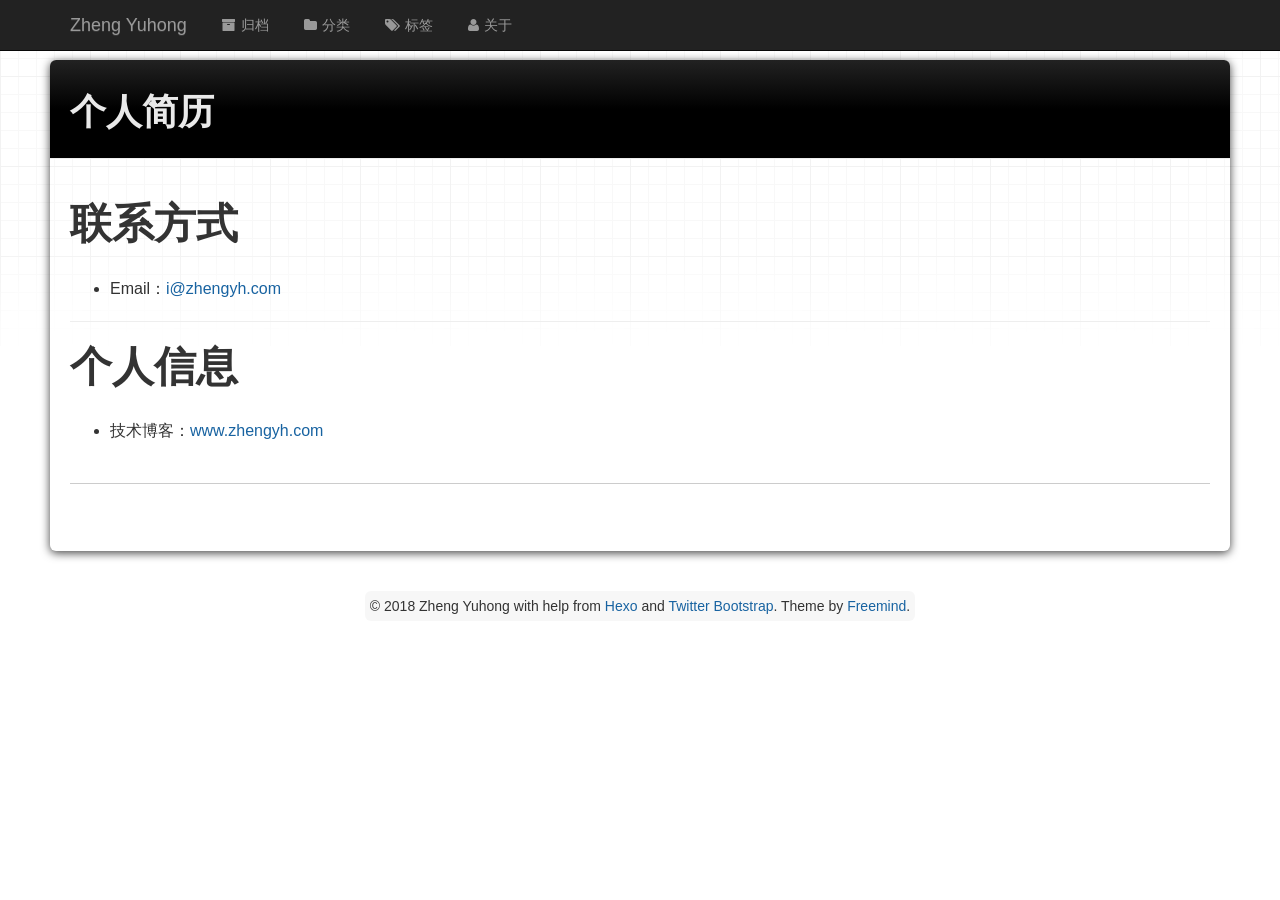
<file: about/index.html>
<!DOCTYPE HTML>
<html>
<head>
  <meta charset="utf-8">
  
  <title>个人简历 | Zheng Yuhong</title>
  <meta name="author" content="Zheng Yuhong">
  
  <meta name="description" content="Zheng Yuhong&#39;s blog">
  
  
  <meta name="viewport" content="width=device-width, initial-scale=1, maximum-scale=1">

  <meta property="og:title" content="个人简历"/>
  <meta property="og:site_name" content="Zheng Yuhong"/>

  
    <meta property="og:image" content="undefined"/>
  

  
  
    <link href="/favicon.png" rel="icon">
  
  
  <link rel="stylesheet" href="/css/bootstrap.min.css" media="screen" type="text/css">
  <link rel="stylesheet" href="/css/font-awesome.css" media="screen" type="text/css">
  <link rel="stylesheet" href="/css/style.css" media="screen" type="text/css">
  <link rel="stylesheet" href="/css/responsive.css" media="screen" type="text/css">
  <link rel="stylesheet" href="/css/highlight.css" media="screen" type="text/css">
  <link rel="stylesheet" href="/css/google-fonts.css" media="screen" type="text/css">
  <!--[if lt IE 9]><script src="//html5shiv.googlecode.com/svn/trunk/html5.js"></script><![endif]-->

  <script src="/js/jquery-2.0.3.min.js"></script>

  <!-- analytics -->
  



</head>

 <body>  
  <nav id="main-nav" class="navbar navbar-inverse navbar-fixed-top" role="navigation">
    <div class="container">
      <button type="button" class="navbar-header navbar-toggle" data-toggle="collapse" data-target=".navbar-collapse">
		<span class="sr-only">Toggle navigation</span>
        <span class="icon-bar"></span>
        <span class="icon-bar"></span>
        <span class="icon-bar"></span>
      </button>
	  <a class="navbar-brand" href="/">Zheng Yuhong</a>
      <div class="collapse navbar-collapse nav-menu">
		<ul class="nav navbar-nav">
		  
		  <li>
			<a href="/archives" title="文章归档">
			  <i class="fa fa-archive"></i>归档
			</a>
		  </li>
		  
		  <li>
			<a href="/categories" title="文章分类">
			  <i class="fa fa-folder"></i>分类
			</a>
		  </li>
		  
		  <li>
			<a href="/tags" title="文章标签">
			  <i class="fa fa-tags"></i>标签
			</a>
		  </li>
		  
		  <li>
			<a href="/about" title="我的简历">
			  <i class="fa fa-user"></i>关于
			</a>
		  </li>
		  
		</ul>
      </div>
    </div> <!-- container -->
</nav>
<div class="clearfix"></div>

  <div class="container">
  	<div class="content">
    	 
	
		<div class="page-header">		
			<h1> 个人简历</h1>
		</div>		
	



<div class="row page">
	<!-- cols -->
	
	<div class="col-md-12">
	

	<!-- content -->
	<div class="mypage">		
	  		

	  <h1 id="联系方式"><a href="#联系方式" class="headerlink" title="联系方式"></a>联系方式</h1><ul>
<li>Email：<a href="mailto:i@zhengyh.com" target="_blank" rel="noopener">i@zhengyh.com</a></li>
</ul>
<hr>
<h1 id="个人信息"><a href="#个人信息" class="headerlink" title="个人信息"></a>个人信息</h1><ul>
<li>技术博客：<a href="http://www.zhengyh.com" target="_blank" rel="noopener">www.zhengyh.com</a></li>
</ul>
	  
	</div>

	<div>
  	<center>
	<div class="pagination">
<ul class="pagination">
	 
</ul>
</div>

    </center>
	</div>
	
	<!-- comment -->
	
	</div> <!-- col-md-9/col-md-12 -->
		
		

</div><!-- row -->

<script type="text/javascript">
  var duoshuoQuery = { short_name: 'zhengyuhong' };
  (function() {
    var ds = document.createElement('script');
    ds.type = 'text/javascript';
    ds.async = true;
    ds.src = 'http://static.duoshuo.com/embed.js';
    ds.charset = 'UTF-8';
    (document.getElementsByTagName('head')[0] || document.getElementsByTagName('body')[0]).appendChild(ds);
  })();
</script>



	</div>
  </div>
  <div class="container-narrow">
  <footer> <p>
  &copy; 2018 Zheng Yuhong
  
      with help from <a href="http://hexo.io/" target="_blank">Hexo</a> and <a href="http://getbootstrap.com/" target="_blank">Twitter Bootstrap</a>. Theme by <a href="http://github.com/wzpan/hexo-theme-freemind/">Freemind</a>.    
</p> </footer>
</div> <!-- container-narrow -->
  


  
<a id="gotop" href="#">   
  <span>▲</span> 
</a>

<script src="/js/jquery.imagesloaded.min.js"></script>
<script src="/js/gallery.js"></script>
<script src="/js/bootstrap.min.js"></script>
<script src="/js/main.js"></script>
<script src="/js/search.js"></script> 


<link rel="stylesheet" href="/fancybox/jquery.fancybox.css" media="screen" type="text/css">
<script src="/fancybox/jquery.fancybox.pack.js"></script>
<script type="text/javascript">
(function($){
  $('.fancybox').fancybox();
})(jQuery);
</script>



   <script type="text/javascript">      
     var search_path = "search.xml";
	 if (search_path.length == 0) {
	 	search_path = "search.xml";
	 }
	 var path = "/" + search_path;
     searchFunc(path, 'local-search-input', 'local-search-result');
   </script>

</body>
   </html>
</file>
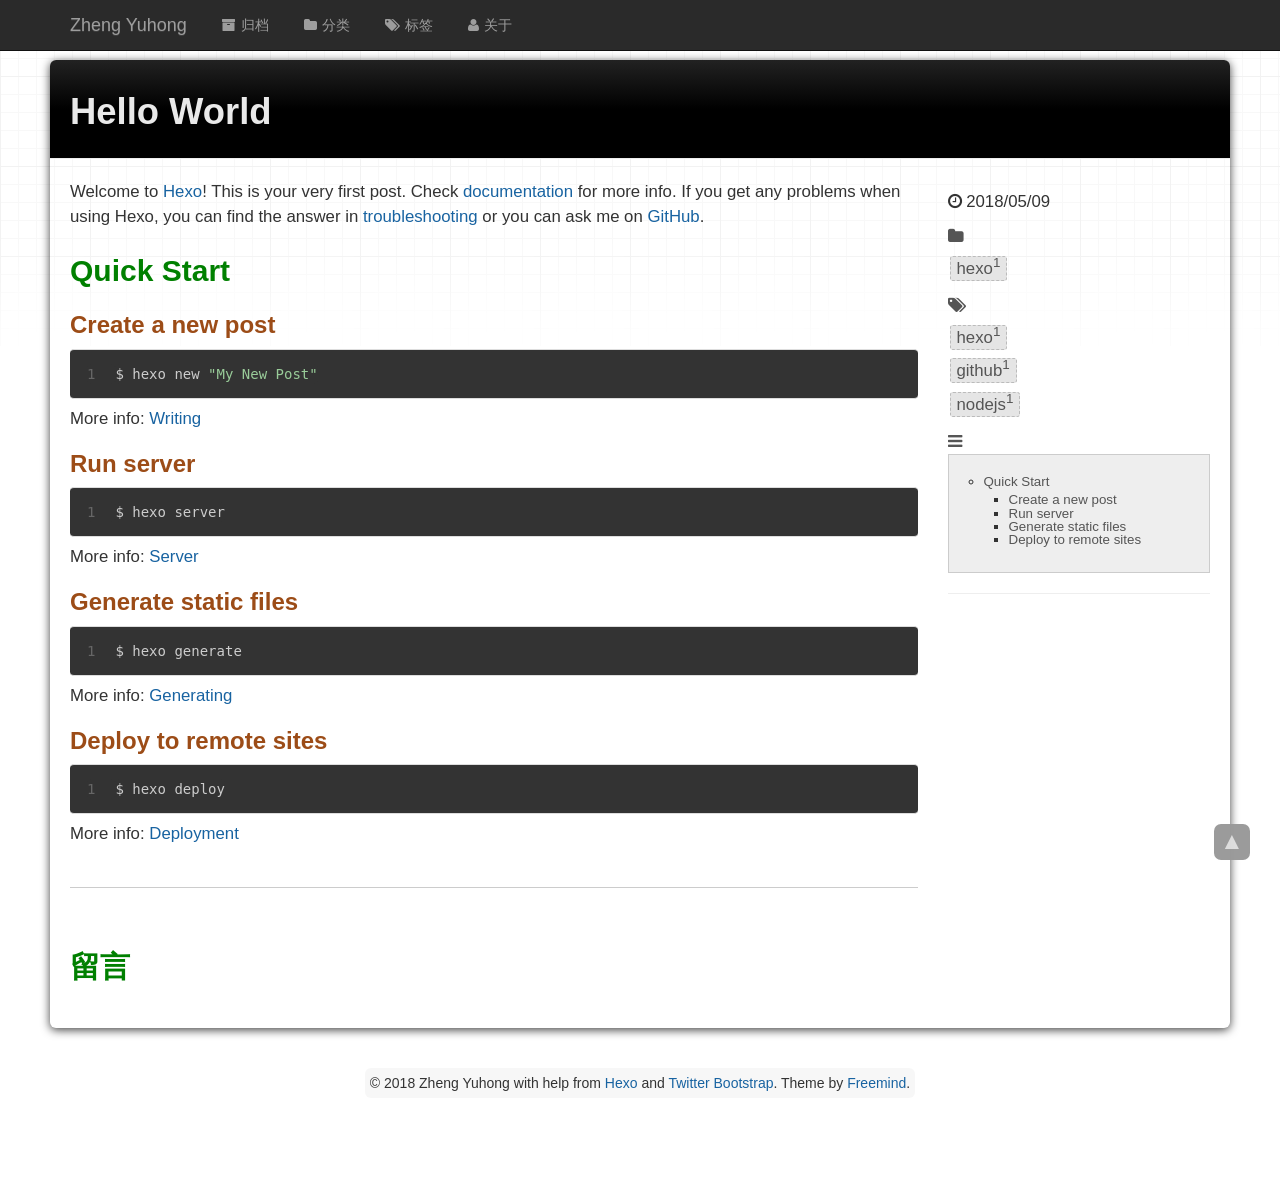
<file: hello-world/index.html>
<!DOCTYPE HTML>
<html>
<head>
  <meta charset="utf-8">
  
  <title>Hello World | Zheng Yuhong</title>
  <meta name="author" content="Zheng Yuhong">
  
  <meta name="description" content="Zheng Yuhong&#39;s blog">
  
  
  <meta name="viewport" content="width=device-width, initial-scale=1, maximum-scale=1">

  <meta property="og:title" content="Hello World"/>
  <meta property="og:site_name" content="Zheng Yuhong"/>

  
    <meta property="og:image" content="undefined"/>
  

  
  
    <link href="/favicon.png" rel="icon">
  
  
  <link rel="stylesheet" href="/css/bootstrap.min.css" media="screen" type="text/css">
  <link rel="stylesheet" href="/css/font-awesome.css" media="screen" type="text/css">
  <link rel="stylesheet" href="/css/style.css" media="screen" type="text/css">
  <link rel="stylesheet" href="/css/responsive.css" media="screen" type="text/css">
  <link rel="stylesheet" href="/css/highlight.css" media="screen" type="text/css">
  <link rel="stylesheet" href="/css/google-fonts.css" media="screen" type="text/css">
  <!--[if lt IE 9]><script src="//html5shiv.googlecode.com/svn/trunk/html5.js"></script><![endif]-->

  <script src="/js/jquery-2.0.3.min.js"></script>

  <!-- analytics -->
  



</head>

 <body>  
  <nav id="main-nav" class="navbar navbar-inverse navbar-fixed-top" role="navigation">
    <div class="container">
      <button type="button" class="navbar-header navbar-toggle" data-toggle="collapse" data-target=".navbar-collapse">
		<span class="sr-only">Toggle navigation</span>
        <span class="icon-bar"></span>
        <span class="icon-bar"></span>
        <span class="icon-bar"></span>
      </button>
	  <a class="navbar-brand" href="/">Zheng Yuhong</a>
      <div class="collapse navbar-collapse nav-menu">
		<ul class="nav navbar-nav">
		  
		  <li>
			<a href="/archives" title="文章归档">
			  <i class="fa fa-archive"></i>归档
			</a>
		  </li>
		  
		  <li>
			<a href="/categories" title="文章分类">
			  <i class="fa fa-folder"></i>分类
			</a>
		  </li>
		  
		  <li>
			<a href="/tags" title="文章标签">
			  <i class="fa fa-tags"></i>标签
			</a>
		  </li>
		  
		  <li>
			<a href="/about" title="我的简历">
			  <i class="fa fa-user"></i>关于
			</a>
		  </li>
		  
		</ul>
      </div>
    </div> <!-- container -->
</nav>
<div class="clearfix"></div>

  <div class="container">
  	<div class="content">
    	 


	
		<div class="page-header">		
			<h1> Hello World</h1>
		</div>		
	



<div class="row post">
	<!-- cols -->
	
	<div id="top_meta"></div>
	<div class="col-md-9">
	

	<!-- content -->
	<div class="mypage">		
	  		

	  <p>Welcome to <a href="https://hexo.io/" target="_blank" rel="noopener">Hexo</a>! This is your very first post. Check <a href="https://hexo.io/docs/" target="_blank" rel="noopener">documentation</a> for more info. If you get any problems when using Hexo, you can find the answer in <a href="https://hexo.io/docs/troubleshooting.html" target="_blank" rel="noopener">troubleshooting</a> or you can ask me on <a href="https://github.com/hexojs/hexo/issues" target="_blank" rel="noopener">GitHub</a>.</p>
<h2 id="Quick-Start"><a href="#Quick-Start" class="headerlink" title="Quick Start"></a>Quick Start</h2><h3 id="Create-a-new-post"><a href="#Create-a-new-post" class="headerlink" title="Create a new post"></a>Create a new post</h3><figure class="highlight bash"><table><tr><td class="gutter"><pre><span class="line">1</span><br></pre></td><td class="code"><pre><span class="line">$ hexo new <span class="string">"My New Post"</span></span><br></pre></td></tr></table></figure>
<p>More info: <a href="https://hexo.io/docs/writing.html" target="_blank" rel="noopener">Writing</a></p>
<h3 id="Run-server"><a href="#Run-server" class="headerlink" title="Run server"></a>Run server</h3><figure class="highlight bash"><table><tr><td class="gutter"><pre><span class="line">1</span><br></pre></td><td class="code"><pre><span class="line">$ hexo server</span><br></pre></td></tr></table></figure>
<p>More info: <a href="https://hexo.io/docs/server.html" target="_blank" rel="noopener">Server</a></p>
<h3 id="Generate-static-files"><a href="#Generate-static-files" class="headerlink" title="Generate static files"></a>Generate static files</h3><figure class="highlight bash"><table><tr><td class="gutter"><pre><span class="line">1</span><br></pre></td><td class="code"><pre><span class="line">$ hexo generate</span><br></pre></td></tr></table></figure>
<p>More info: <a href="https://hexo.io/docs/generating.html" target="_blank" rel="noopener">Generating</a></p>
<h3 id="Deploy-to-remote-sites"><a href="#Deploy-to-remote-sites" class="headerlink" title="Deploy to remote sites"></a>Deploy to remote sites</h3><figure class="highlight bash"><table><tr><td class="gutter"><pre><span class="line">1</span><br></pre></td><td class="code"><pre><span class="line">$ hexo deploy</span><br></pre></td></tr></table></figure>
<p>More info: <a href="https://hexo.io/docs/deployment.html" target="_blank" rel="noopener">Deployment</a></p>
	  
	</div>

	<div>
  	<center>
	<div class="pagination">
<ul class="pagination">
	 
</ul>
</div>

    </center>
	</div>
	
	<!-- comment -->
	
<section id="comment">
  <h2 class="title">留言</h2>

  
  	 <div class="ds-thread" data-thread-key="hello-world/" data-title="Hello World" data-url="zhengyuhong.github.io/hello-world/"></div>  
  
</section>

	</div> <!-- col-md-9/col-md-12 -->
		
	
	<div id="side_meta">
		<div class="col-md-3" id="post_meta"> 

	<!-- date -->
	
	<div class="meta-widget">
	<i class="fa fa-clock-o"></i>
	2018/05/09 
	</div>
	

	<!-- categories -->
    
	<div class="meta-widget">
	<a data-toggle="collapse" data-target="#categorys"><i class="fa fa-folder"></i></a>	
    <ul id="categorys" class="tag_box list-unstyled collapse in">
          
  <li>
    <li><a href="/categories/hexo/">hexo<span>1</span></a></li>
  </li>

    </ul>
	</div>
	

	<!-- tags -->
	
	<div class="meta-widget">
	<a data-toggle="collapse" data-target="#tags"><i class="fa fa-tags"></i></a>		  
    <ul id="tags" class="tag_box list-unstyled collapse in">	  
	    
  <li><a href="/tags/hexo/">hexo<span>1</span></a></li> <li><a href="/tags/github/">github<span>1</span></a></li> <li><a href="/tags/nodejs/">nodejs<span>1</span></a></li>
    </ul>
	</div>
		

	<!-- toc -->
	<div class="meta-widget">
	
	   <a data-toggle="collapse" data-target="#toc"><i class="fa fa-bars"></i></a>
	   <div id="toc" class="toc collapse in">
			<ol class="toc-article"><li class="toc-article-item toc-article-level-2"><a class="toc-article-link" href="#Quick-Start"><span class="toc-article-text">Quick Start</span></a><ol class="toc-article-child"><li class="toc-article-item toc-article-level-3"><a class="toc-article-link" href="#Create-a-new-post"><span class="toc-article-text">Create a new post</span></a></li><li class="toc-article-item toc-article-level-3"><a class="toc-article-link" href="#Run-server"><span class="toc-article-text">Run server</span></a></li><li class="toc-article-item toc-article-level-3"><a class="toc-article-link" href="#Generate-static-files"><span class="toc-article-text">Generate static files</span></a></li><li class="toc-article-item toc-article-level-3"><a class="toc-article-link" href="#Deploy-to-remote-sites"><span class="toc-article-text">Deploy to remote sites</span></a></li></ol></li></ol>
		</div>
	
	</div>
	
    <hr>
	
</div><!-- col-md-3 -->

	</div>
		

</div><!-- row -->

<script type="text/javascript">
  var duoshuoQuery = { short_name: 'zhengyuhong' };
  (function() {
    var ds = document.createElement('script');
    ds.type = 'text/javascript';
    ds.async = true;
    ds.src = 'http://static.duoshuo.com/embed.js';
    ds.charset = 'UTF-8';
    (document.getElementsByTagName('head')[0] || document.getElementsByTagName('body')[0]).appendChild(ds);
  })();
</script>



	</div>
  </div>
  <div class="container-narrow">
  <footer> <p>
  &copy; 2018 Zheng Yuhong
  
      with help from <a href="http://hexo.io/" target="_blank">Hexo</a> and <a href="http://getbootstrap.com/" target="_blank">Twitter Bootstrap</a>. Theme by <a href="http://github.com/wzpan/hexo-theme-freemind/">Freemind</a>.    
</p> </footer>
</div> <!-- container-narrow -->
  


  
<a id="gotop" href="#">   
  <span>▲</span> 
</a>

<script src="/js/jquery.imagesloaded.min.js"></script>
<script src="/js/gallery.js"></script>
<script src="/js/bootstrap.min.js"></script>
<script src="/js/main.js"></script>
<script src="/js/search.js"></script> 


<link rel="stylesheet" href="/fancybox/jquery.fancybox.css" media="screen" type="text/css">
<script src="/fancybox/jquery.fancybox.pack.js"></script>
<script type="text/javascript">
(function($){
  $('.fancybox').fancybox();
})(jQuery);
</script>



   <script type="text/javascript">      
     var search_path = "search.xml";
	 if (search_path.length == 0) {
	 	search_path = "search.xml";
	 }
	 var path = "/" + search_path;
     searchFunc(path, 'local-search-input', 'local-search-result');
   </script>

</body>
   </html>
</file>
<file: css/style.css>
/* =============================================================================
   container
   ========================================================================== */

.container-narrow {
  margin: 0 auto;
  max-width:970px;
}

.container-narrow > footer {
  margin-top: 20px;
  text-align: center;
}
.container-narrow > footer p {
  background-color: rgba(245,245,245,0.75);
  padding: 5px;
  display: inline-block;
  -webkit-border-radius: 6px;
  -moz-border-radius: 6px;
  border-radius: 6px;
}

/* =============================================================================
   Body and structure
   ========================================================================== */

body {
  position: relative;
  padding-top: 40px;
  background-color: #fff;
  background-image: url(../img/grid-18px-masked.png);
  background-repeat: repeat-x;
  background-position: 0 40px;
  padding-bottom: 70px;
}

.content {
  padding: 20px;
  margin: 20px -20px; /* negative indent the amount of the padding to maintain the grid system */
  -webkit-border-radius: 6px 6px 6px 6px;
  -moz-border-radius: 6px 6px 6px 6px;
  border-radius: 6px 6px 6px 6px;
  -webkit-box-shadow: 0 2px 10px rgba(0,0,0,.75);
  -moz-box-shadow: 0 2px 102px rgba(0,0,0,.75);
  box-shadow: 0 2px 10px rgba(0,0,0,.75);
}

#sidebar {
  font-size: 0.9em;
}

/* =============================================================================
   page, post
   ========================================================================== */

.post{
  font-size: 1.2em;
}

.page{
  font-size: 16px;
}

.page, .post{
  line-height: 1.5em;
  font-family: 'Open Sans',"Helvetica Neue", "Helvetica","Microsoft YaHei", "WenQuanYi Micro Hei",Arial, sans-serif;
}

.page .more {
  text-pull: right;
}

.post .date {
  margin-bottom:20px;
  font-weight:bold;
}

.mypage {
  padding-bottom: 30px;
  border-bottom: 1px solid #ccc;
}

/* =============================================================================
   navbar
   ========================================================================== */

.navbar-brand {
  text-shadow: 0 1px 0 rgba(255,255,255,.1), 0 0 30px rgba(255,255,255,.125);
  -webkit-transition: all .2s linear;
     -moz-transition: all .2s linear;
          transition: all .2s linear;
}

.navbar-brand:hover {
  text-decoration: none;
  text-shadow: 0 1px 0 rgba(255,255,255,.1), 0 0 30px rgba(255,255,255,.4);
}


/* =============================================================================
   pagination
   ========================================================================== */

.pagination {
  margin: 10px 0;
}

.pagination a{
  color:#555;  
}


/* =============================================================================
   List
   ========================================================================== */

li i {
  margin-right: 5px;
  margin-left: 5px;  
}

.listing-item {
  line-height: 24px;
}

/* =============================================================================
   widget and tag box
   ========================================================================== */

.meta-widget {
  margin: 10px 0;
}

.meta-widget a{
  color:#555;
}

.tag_box {
  margin:0;
  overflow:hidden;
}
.tag_box li {
  line-height:28px;
}
.tag_box li i {
  opacity:0.9;
}
.tag_box.inline li {
  float:left;
}
.tag_box a {
  padding: 2px 6px;
  margin: 2px;
  background: #e5e5e5;
  color:#555;
  border-radius: 3px;
  text-decoration:none;
  border:1px dashed #bbb;
}
.tag_box a span{
  vertical-align:super;
  font-size:0.8em;
}
.tag_box a:hover {
  background-color:#397bdd;
  color:#FFF;
}
.tag_box a.active {
  background:#57A957;
  border:1px solid #4C964D;
  color:#FFF;
}

.widget {
  padding-bottom: 25px;
  border-bottom: 1px solid #e0e0e0; 
}

#local-search-result {
  scroll:auto;
  overflow:auto;
  max-height:3in;
  background-color:#fef;
}

ul.search-result-list {
  padding-left: 10px;
}

a.search-result-title {
  font-weight: bold;
}

p.search-result {
  color=#555;
}

em.search-keyword {
  border-bottom: 1px dashed #4088b8;
  font-weight: bold;
}

.tagcloud .entry{
  width: 100%;  
}

.archive-title:before {
  font-family: FontAwesome;
  content: '\f187  ';
}

.archive-title-tag:before {
  font-family: FontAwesome;
  content: '\f02c  ';
}

.archive-title-category:before {
  font-family: FontAwesome;
  content: '\f07b  ';
}

/* =============================================================================
   hyper links
   ========================================================================== */

a{color:#1863a1}
a:focus{color:#0181eb}
a:hover{color:#0181eb}
a:active{color:#01579f}

a.label-anchor {
  position: relative;
  display: block;
  text-align: right;
  width: 200px;
  left: -210px;
  font-family: 'PT Sans', sans-serif;
}
a.label-anchor:target span {
  background-color: #b94a48;
}
a.label-anchor:hover {
  text-decoration: none;
}
a.label-anchor span {
  font-weight: bold;
  line-height: 0px;
  color: #ffffff;
  text-shadow: 0 -1px 0 rgba(0, 0, 0, 0.25);
  white-space: nowrap;
  background-color: #666;
  padding: 1px 4px 2px;
  -webkit-border-radius: 3px;
  -moz-border-radius: 3px;
  border-radius: 3px;
}

a.inline-ref {
  border-bottom: dotted 1px #333;
  color: black;
}
a.inline-ref:hover {
  text-decoration: none;
  border-bottom: solid 1px #000;
}

/* =============================================================================
  blockquote
   ========================================================================== */

blockquote {
  border-left:5px solid #cccccc;
  font-size: 1em;
  background-color: #fff;
}

blockquote p, blockquote ol, blockquote ul, blockquote li, .slogan{
  font-family: 'Open Sans',"Helvetica Neue", Helvetica, "Segoe UI", Ubuntu, "Hiragino Sans GB", '楷体', 'STKaiti';
}

/* =============================================================================
   img
   ========================================================================== */

img, video {
  max-width: 97.5%;
  margin: 15px auto;
  display: block;
  height: auto;
}

/* =============================================================================
   slogan
   ========================================================================== */

.slogan .icon-heart{
  opacity: 0.5;
  margin-right: 5px;
  margin-top: 3px;
}

.slogan .icon-heart:hover{
  opacity: 1;
}

.slogan{
  font-size: 1.2em;
  color: #888;  
  display:block;
  margin-bottom: 1em;
}

/* =============================================================================
   scroll to top
   ========================================================================== */

#gotop{ 
  display:block;  
  width:36px; 
  height:36px;
  position:fixed;  
  bottom:40px;  
  right:30px; 
  border-radius:7px;
  text-decoration:none;  
  display:none;  
  background-color:#999999;     
}
#gotop span{ 
  display:block; 
  color:#dddddd; 
} 
#gotop span:hover{ 
  color:#cccccc; 
} 
#gotop span{ 
  font-size:24px; 
  text-align:center; 
}

/* =============================================================================
   Headers
   ========================================================================== */

header h1{
  font-weight:normal;
  line-height:1.2em;
  margin-bottom:0.6667em;
}

h1{
  font-size:2.6em;
  line-height:1.2em;
  margin-bottom:0.6667em;
}

h1,h2,h3,h4,h5,h6{
  text-rendering:optimizelegibility;
  font-weight:bold;
  font-family: 'Open Sans', "Helvetica Neue", "Helvetica","Microsoft YaHei", "WenQuanYi Micro Hei",Arial, sans-serif;
}

h2{
  margin: 0.83em 0;
  color: green;
  padding-top: 40px;
  margin-top: -25px;
}

h3 {
  color: #9C4C17;
}

h4 {
  color: #B94A48;
}

.page-header {
  -webkit-background-clip: border-box;
  -webkit-background-origin: padding-box;
  -webkit-background-size: cover;
  /* background-color: #f5f5f5; */
  padding: 10px 20px 0px 20px;
  margin: -20px -20px 20px;
  background: #333;
  background: -moz-linear-gradient(top, #222, #000 50%);
  background: -webkit-gradient(linear, 0 0, 0 50%, from(#222), to(#000));
  color: #e9e9e9;
  border-bottom-left-radius: 0px;
  border-bottom-right-radius: 0px;
  border-top-left-radius: 6px;
  border-top-right-radius: 6px;  
}

/* =============================================================================
   entry
   ========================================================================== */

.page .entry{
  padding-top: 10px 0;
}

.page .entry .row{
  padding-left: 20px;
  padding-right: 5px;
}

.page .entry h2{
  display:block; overflow: hidden; width: 0; height: 0;
  margin: -20px 0;
}

.page .entry h3{
  display:block; overflow: hidden; width: 0; height: 0;
}

.page .entry .col-md-8{
  margin: 10px 0;
}

.page .entry .thumbnail{
  margin: 10px;
}

.page h3.title {
  position:relative;
  padding: 2px 5px 5px 5px;
  border-top:3px solid #ccc;
  font-size: 1.9em;
  font-weight: normal;
  font-family: 'PT Sans Narrow', '雅黑', '文泉驿微米黑', '黑体', sans-serif;
  background-color: #e5e5e5;
}

.page h3.title a {
  color: black;
}

.page h3.title div.article-title {
  width:80%;
}

.page h3.title div.date {
  /* position:absolute; */
  /* right:5px; */
  float: right;
  font-size:0.7em;
  color: #777;
}


/* =============================================================================
   Archives list
   ========================================================================== */

.archive-ul > .caret {
  vertical-align: 7px;
  margin-left: 5px;
  opacity: 0.3;
}

.archive-ul:hover > .caret {
  opacity: 1;
}

/* =============================================================================
   ToC
   ========================================================================== */

.toc{
  font-size:10pt;
  width:auto;
  padding:10px;
  background: #eee;
  border:solid 1px #ccc;
}
 
.toc .toc-title{
  font-weight:bold;
  font-size:125%
}

.toc-article{
  list-style:circle;
  line-height: 1em;
  margin-bottom: 0px;
  padding: 10px 20px;
}

.toc-article li{
  margin-left:5px !important;
  padding:0 !important  
}

.toc-article ol{
  list-style:square;
  padding: 5px 20px;
}

.toc-article ol ol{
  list-style:circle;
  padding: 5px 20px;
}

/* =============================================================================
   Codes
   ========================================================================== */

.line{
  height: 20px;
}

/* =============================================================================
   Tables
   ========================================================================== */

table {
  border-collapse: separate;
  border-spacing: 0;
  vertical-align: middle;
}

th {
  padding: 12px 10px 12px 10px;
  border-bottom: 1px dashed #4088b8;
}

td {
  padding: 7px 10px 7px 10px;
  text-align: left;
  font-weight: normal;
  vertical-align: middle;
}

/**
 * 
 * For modern browsers
 * 1. The space content is one way to avoid an Opera bug when the
 *    contenteditable attribute is included anywhere else in the document.
 *    Otherwise it causes space to appear at the top and bottom of elements
 *    that are clearfixed.
 * 2. The use of `table` rather than `block` is only necessary if using
 *    `:before` to contain the top-margins of child elements.
 */
.cf:before,
.cf:after {
  content: ""; /* 1 */
  display: table; /* 2 */
}

.cf:after {
  clear: both;
}

/**
 * For IE 6/7 only
 * Include this rule to trigger hasLayout and contain floats.
 */
.cf {
  *zoom: 1;
}
</file>
<file: css/responsive.css>
/* Responsive
-------------------------------------------------- */

/* Desktop large
------------------------- */
@media (min-width: 1200px) {
  .page .entry .thumbnail{
    float: right;
    width: 300px;
  }
}

/* Desktop
------------------------- */
@media (min-width: 980px) and (max-width: 1199px)  {
  .page .entry .thumbnail{
    float: right;
    width: 31.623931623931625%;
    *width: 31.570740134569924%;
  }
}

/* Tablet to desktop
------------------------- */
@media (min-width: 768px) and (max-width: 979px) {
  .page .entry .thumbnail{
    float: right;
    width: 200px;
  }
}

/* Tablet
------------------------- */
@media (min-width: 481px) and (max-width: 767px) {
  .page .entry .thumbnail{
    float: right;
    width: 31.491712707182323%;
    *width: 31.43852121782062%;
  }
}

@media (max-width: 480px) {
  .page .entry .thumbnail{
	margin-left: 0;
  }
}
</file>
<file: css/highlight.css>
/* Code, Pre [landscape](http://goo.gl/hnwXeD) */

/* highlight */

pre, .highlight, .gist {  
  background: #333 !important;
  margin: 0.5em 0;
  padding: 1em 2%;
  overflow: auto;
  color: #ccc;  
  font-size: 14px;
  text-shadow: none;
  -webkit-border-radius: 4px;
  -moz-border-radius: 4px;
  border-radius: 4px;  
  border-style: solid;
  border-color: #ddd;
  border-width: 1px 0;
  line-height: 20px;
}

code {
  background: #eee;
  border: 1px solid #d6d6d6;
  padding: 0 5px;
  margin: 0 2px;
  font-size: 90%;
  text-shadow: 0 1px #fff;  
  word-break: break-all;
  word-wrap: break-word;
  white-space: normal;
}

.highlight .gutter pre{
  text-align: left;
  padding-right: 20px;
  width: 100%;
  color: #666;  
}

pre,
code {
  font-family: Menlo, "Bitstream Vera Sans Mono", "DejaVu Sans Mono", Monaco, Consolas, monospace;  
}

pre code {
  background: none;
  text-shadow: none;
  padding: 0;
}

.highlight pre {
  border: none;
  margin: 0;
  padding: 0;
  white-space: pre;
}

.highlight table {
  margin: 0;
  width: auto;  
}

.highlight td {
  border: none;
  padding: 0;  
}

/* gist */

.container .gist .gist-file {
  border: none;
  font-family: Menlo, "Bitstream Vera Sans Mono", "DejaVu Sans Mono", Monaco, Consolas, monospace;    
  margin: 0;
}
.container .gist .gist-file .gist-data {
  background: none;
  border: none;
}
.container .gist .gist-file .gist-data .line-numbers {
  background: none;
  border: none;
  padding-right: 20px;
  color: #666;
  text-align: left;  
}
.container .gist .gist-file .gist-data .line-data {
  padding: 0 !important;
}
.container .gist .gist-file .highlight {
  margin: 0;
  padding: 0;
  border: none;
}
.container .gist .gist-file .gist-meta {
  background: #333;
  color: #999;
  font: 0.85em "Helvetica Neue", Helvetica, Arial, sans-serif;
  text-shadow: 0 0;
  padding: 0;
  margin-top: 1em;
  margin-left: 20px;
}
.container .gist .gist-file .gist-meta a {
  color: #258fb8;
  font-weight: normal;
}
.container .gist .gist-file .gist-meta a:hover {
  text-decoration: underline;
}

/* figcaption */

.highlight figcaption {
  zoom: 1;
  font-size: 0.85em;
  color: #999;
  line-height: 1em;
  margin-bottom: 1em;
}
.highlight figcaption:before,
.highlight figcaption:after {
  content: "";
  display: table;
}
.highlight figcaption:after {
  clear: both;
}
.highlight figcaption a {
  float: right;
}

pre .comment,
pre .title {
  color: #999;
}
pre .variable,
pre .attribute,
pre .tag,
pre .regexp,
pre .ruby .constant,
pre .xml .tag .title,
pre .xml .pi,
pre .xml .doctype,
pre .html .doctype,
pre .css .id,
pre .css .class,
pre .css .pseudo {
  color: #f2777a;
}
pre .number,
pre .preprocessor,
pre .built_in,
pre .literal,
pre .params,
pre .constant {
  color: #f99157;
}
pre .class,
pre .ruby .class .title,
pre .css .rules .attribute {
  color: #9c9;
}
pre .string,
pre .value,
pre .inheritance,
pre .header,
pre .ruby .symbol,
pre .xml .cdata {
  color: #9c9;
}
pre .css .hexcolor {
  color: #6cc;
}
pre .function,
pre .python .decorator,
pre .python .title,
pre .ruby .function .title,
pre .ruby .title .keyword,
pre .perl .sub,
pre .javascript .title,
pre .coffeescript .title {
  color: #69c;
}
pre .keyword,
pre .javascript .function {
  color: #c9c;
}
</file>
<file: css/google-fonts.css>
@font-face {
  font-family: 'Droid Serif';
  font-style: normal;
  font-weight: 400;
  src: local('Droid Serif'), local('DroidSerif'), url('../fonts/google-fonts/0AKsP294HTD-nvJgucYTaIbN6UDyHWBl620a-IRfuBk.woff') format('woff');
}
@font-face {
  font-family: 'Droid Serif';
  font-style: italic;
  font-weight: 400;
  src: local('Droid Serif Italic'), local('DroidSerif-Italic'), url('../fonts/google-fonts/cj2hUnSRBhwmSPr9kS5899kZXW4sYc4BjuAIFc1SXII.woff') format('woff');
}
@font-face {
  font-family: 'PT Sans';
  font-style: normal;
  font-weight: 400;
  src: local('PT Sans'), local('PTSans-Regular'), url('../fonts/google-fonts/LKf8nhXsWg5ybwEGXk8UBQ.woff') format('woff');
}
@font-face {
  font-family: 'PT Sans';
  font-style: normal;
  font-weight: 700;
  src: local('PT Sans Bold'), local('PTSans-Bold'), url('../fonts/google-fonts/0XxGQsSc1g4rdRdjJKZrNBsxEYwM7FgeyaSgU71cLG0.woff') format('woff');
}
@font-face {
  font-family: 'PT Sans';
  font-style: italic;
  font-weight: 400;
  src: local('PT Sans Italic'), local('PTSans-Italic'), url('../fonts/google-fonts/PIPMHY90P7jtyjpXuZ2cLD8E0i7KZn-EPnyo3HZu7kw.woff') format('woff');
}
@font-face {
  font-family: 'PT Sans';
  font-style: italic;
  font-weight: 700;
  src: local('PT Sans Bold Italic'), local('PTSans-BoldItalic'), url('../fonts/google-fonts/lILlYDvubYemzYzN7GbLkHhCUOGz7vYGh680lGh-uXM.woff') format('woff');
}
@font-face {
  font-family: 'PT Sans Narrow';
  font-style: normal;
  font-weight: 400;
  src: local('PT Sans Narrow'), local('PTSans-Narrow'), url('../fonts/google-fonts/UyYrYy3ltEffJV9QueSi4RdbPw3QSf9R-kE0EsQUn2A.woff') format('woff');
}
@font-face {
  font-family: 'Roboto';
  font-style: normal;
  font-weight: 400;
  src: local('Roboto Regular'), local('Roboto-Regular'), url('../fonts/google-fonts/2UX7WLTfW3W8TclTUvlFyQ.woff') format('woff');
}
</file>
